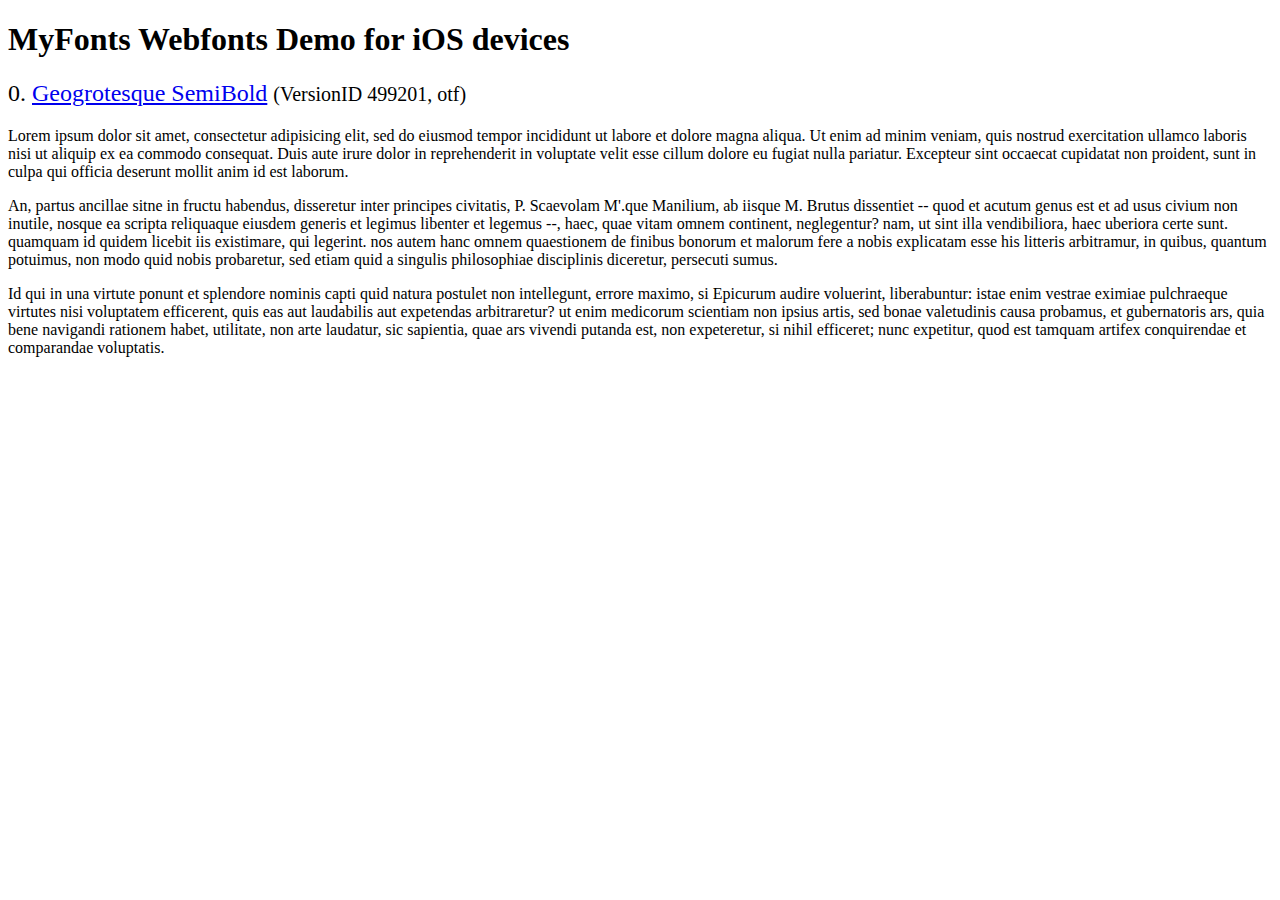
<file: html/woocommerce-FlexSlider-0d95828/demo/fonts/webfonts/geo-semibold/svg/index.html>
<!DOCTYPE html>
<html>
<head>
<title>MyFonts Webfonts Demo for iOS devices</title>
<meta http-equiv="content-type" content="text/html; charset=utf-8" />

<style type="text/css" media="all">

	h2 {
		 font-weight:normal;
	}

		
	@font-face {
		font-family:"Geogrotesque-SemiBold";
		src:url("style_169898.svg#Geogrotesque-SemiBold") format("svg");
	}
	
	.webfont_0 {
		font-family: Geogrotesque-SemiBold;
	}
		
</style>

</head>

<body>

<h1>MyFonts Webfonts Demo for iOS devices</h1>


<h2>0. <span class='webfont_0'><a href='http://new.myfonts.com/search/style::169898/'>Geogrotesque SemiBold</a></span>
<small>(VersionID 499201, otf)</small>
</h2>

<p class='webfont_0'>Lorem ipsum dolor sit amet, consectetur adipisicing elit, sed do eiusmod tempor incididunt ut labore et dolore magna aliqua. Ut enim ad minim veniam, quis nostrud exercitation ullamco laboris nisi ut aliquip ex ea commodo consequat. Duis aute irure dolor in reprehenderit in voluptate velit esse cillum dolore eu fugiat nulla pariatur. Excepteur sint occaecat cupidatat non proident, sunt in culpa qui officia deserunt mollit anim id est laborum.</p>

<p class='webfont_0'>An, partus ancillae sitne in fructu habendus, disseretur inter principes civitatis, P. Scaevolam M'.que Manilium, ab iisque M. Brutus dissentiet -- quod et acutum genus est et ad usus civium non inutile, nosque ea scripta reliquaque eiusdem generis et legimus libenter et legemus --, haec, quae vitam omnem continent, neglegentur? nam, ut sint illa vendibiliora, haec uberiora certe sunt. quamquam id quidem licebit iis existimare, qui legerint. nos autem hanc omnem quaestionem de finibus bonorum et malorum fere a nobis explicatam esse his litteris arbitramur, in quibus, quantum potuimus, non modo quid nobis probaretur, sed etiam quid a singulis philosophiae disciplinis diceretur, persecuti sumus.</p>

<p class='webfont_0'>Id qui in una virtute ponunt et splendore nominis capti quid natura postulet non intellegunt, errore maximo, si Epicurum audire voluerint, liberabuntur: istae enim vestrae eximiae pulchraeque virtutes nisi voluptatem efficerent, quis eas aut laudabilis aut expetendas arbitraretur? ut enim medicorum scientiam non ipsius artis, sed bonae valetudinis causa probamus, et gubernatoris ars, quia bene navigandi rationem habet, utilitate, non arte laudatur, sic sapientia, quae ars vivendi putanda est, non expeteretur, si nihil efficeret; nunc expetitur, quod est tamquam artifex conquirendae et comparandae voluptatis.</p>




</body>
</html>
</file>
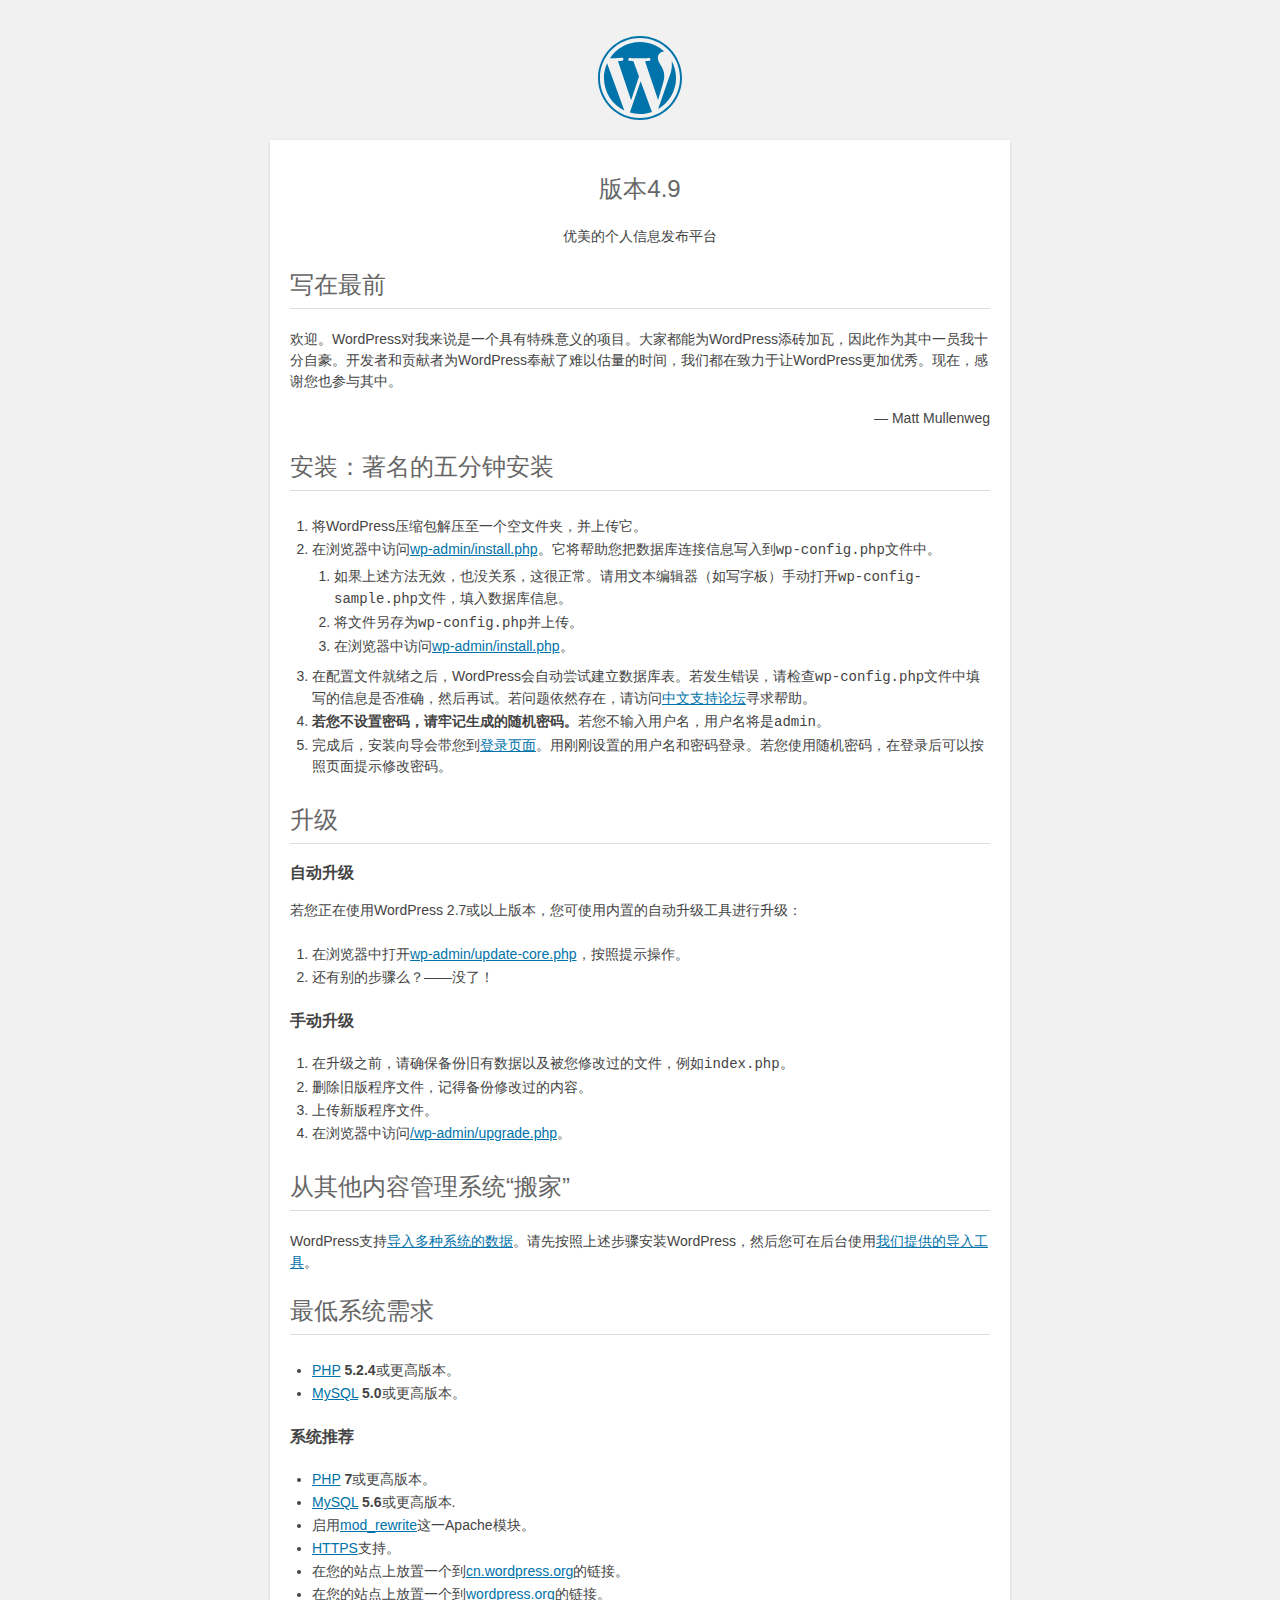
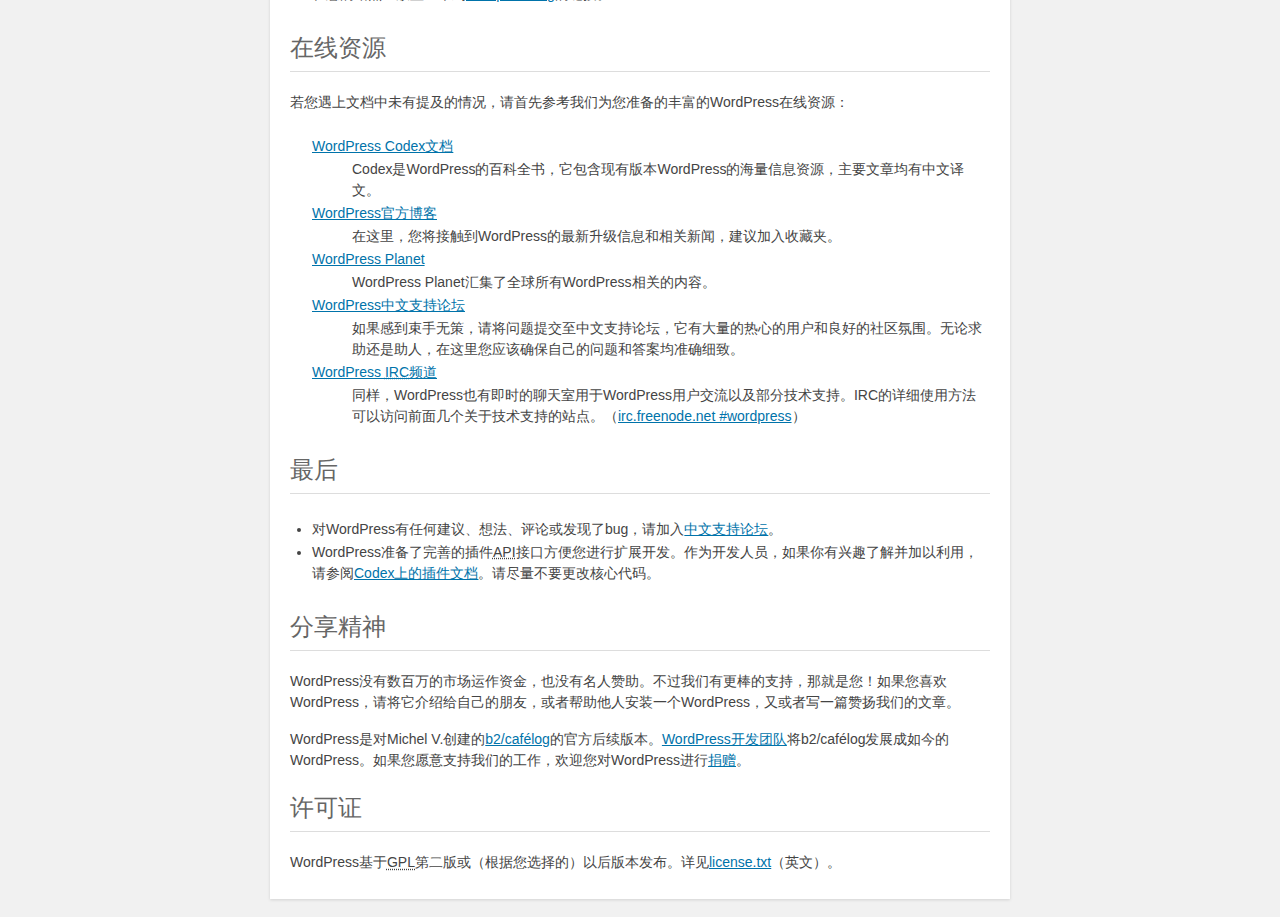
<file: src/readme.html>
<!DOCTYPE html>
<html>
<head>
	<meta name="viewport" content="width=device-width" />
	<meta http-equiv="Content-Type" content="text/html; charset=utf-8" />
	<title>WordPress &#8250; 说明</title>
	<link rel="stylesheet" href="wp-admin/css/install.css?ver=20100228" type="text/css" />
</head>
<body>
<h1 id="logo">
	<a href="https://wordpress.org/"><img alt="WordPress" src="wp-admin/images/wordpress-logo.png" /></a>
	<br /> 版本4.9
</h1>
<p style="text-align: center">优美的个人信息发布平台</p>

<h2>写在最前</h2>
<p>欢迎。WordPress对我来说是一个具有特殊意义的项目。大家都能为WordPress添砖加瓦，因此作为其中一员我十分自豪。开发者和贡献者为WordPress奉献了难以估量的时间，我们都在致力于让WordPress更加优秀。现在，感谢您也参与其中。</p>
<p style="text-align: right">&#8212; Matt Mullenweg</p>

<h2>安装：著名的五分钟安装</h2>
<ol>
	<li>将WordPress压缩包解压至一个空文件夹，并上传它。</li>
	<li>在浏览器中访问<span class="file"><a href="wp-admin/install.php">wp-admin/install.php</a></span>。它将帮助您把数据库连接信息写入到<code>wp-config.php</code>文件中。
		<ol>
			<li>如果上述方法无效，也没关系，这很正常。请用文本编辑器（如写字板）手动打开<code>wp-config-sample.php</code>文件，填入数据库信息。</li>
			<li>将文件另存为<code>wp-config.php</code>并上传。</li>
			<li>在浏览器中访问<span class="file"><a href="wp-admin/install.php">wp-admin/install.php</a></span>。</li>
		</ol>
	</li>
	<li>在配置文件就绪之后，WordPress会自动尝试建立数据库表。若发生错误，请检查<code>wp-config.php</code>文件中填写的信息是否准确，然后再试。若问题依然存在，请访问<a href="http://zh-cn.forums.wordpress.org/" title="WordPress支持论坛">中文支持论坛</a>寻求帮助。</li>
	<li><strong>若您不设置密码，请牢记生成的随机密码。</strong>若您不输入用户名，用户名将是<code>admin</code>。</li>
	<li>完成后，安装向导会带您到<a href="wp-login.php">登录页面</a>。用刚刚设置的用户名和密码登录。若您使用随机密码，在登录后可以按照页面提示修改密码。</li>
</ol>

<h2>升级</h2>
<h3>自动升级</h3>
<p>若您正在使用WordPress 2.7或以上版本，您可使用内置的自动升级工具进行升级：</p>
<ol>
	<li>在浏览器中打开<span class="file"><a href="wp-admin/update-core.php">wp-admin/update-core.php</a></span>，按照提示操作。</li>
	<li>还有别的步骤么？——没了！</li>
</ol>

<h3>手动升级</h3>
<ol>
	<li>在升级之前，请确保备份旧有数据以及被您修改过的文件，例如<code>index.php</code>。</li>
	<li>删除旧版程序文件，记得备份修改过的内容。</li>
	<li>上传新版程序文件。</li>
	<li>在浏览器中访问<span class="file"><a href="wp-admin/upgrade.php">/wp-admin/upgrade.php</a>。</span></li>
</ol>

<h2>从其他内容管理系统“搬家”</h2>
<p>WordPress支持<a href="http://codex.wordpress.org/Importing_Content">导入多种系统的数据</a>。请先按照上述步骤安装WordPress，然后您可在后台使用<a href="wp-admin/import.php" title="导入WordPress">我们提供的导入工具</a>。</p>

<h2>最低系统需求</h2>
<ul>
	<li><a href="http://php.net/">PHP</a> <strong>5.2.4</strong>或更高版本。</li>
	<li><a href="http://www.mysql.com/">MySQL</a> <strong>5.0</strong>或更高版本。</li>
</ul>

<h3>系统推荐</h3>
<ul>
	<li><a href="https://secure.php.net/">PHP</a> <strong>7</strong>或更高版本。</li>
	<li><a href="https://www.mysql.com/">MySQL</a> <strong>5.6</strong>或更高版本.</li>
	<li>启用<a href="http://httpd.apache.org/docs/2.2/mod/mod_rewrite.html">mod_rewrite</a>这一Apache模块。</li>
	<li><a href="https://wordpress.org/news/2016/12/moving-toward-ssl/">HTTPS</a>支持。</li>
	<li>在您的站点上放置一个到<a href="https://cn.wordpress.org/">cn.wordpress.org</a>的链接。</li>
	<li>在您的站点上放置一个到<a href="https://wordpress.org/">wordpress.org</a>的链接。</li>
</ul>

<h2>在线资源</h2>
<p>若您遇上文档中未有提及的情况，请首先参考我们为您准备的丰富的WordPress在线资源：</p>
<dl>
	<dt><a href="https://codex.wordpress.org/">WordPress Codex文档</a></dt>
		<dd>Codex是WordPress的百科全书，它包含现有版本WordPress的海量信息资源，主要文章均有中文译文。</dd>
	<dt><a href="https://wordpress.org/news/">WordPress官方博客</a></dt>
		<dd>在这里，您将接触到WordPress的最新升级信息和相关新闻，建议加入收藏夹。</dd>
	<dt><a href="https://planet.wordpress.org/">WordPress Planet</a></dt>
		<dd>WordPress Planet汇集了全球所有WordPress相关的内容。</dd>
	<dt><a href="https://zh-cn.forums.wordpress.org/forum/issues">WordPress中文支持论坛</a></dt>
		<dd>如果感到束手无策，请将问题提交至中文支持论坛，它有大量的热心的用户和良好的社区氛围。无论求助还是助人，在这里您应该确保自己的问题和答案均准确细致。</dd>
	<dt><a href="https://codex.wordpress.org/IRC">WordPress <abbr title="互联网中继聊天">IRC</abbr>频道</a></dt>
		<dd>同样，WordPress也有即时的聊天室用于WordPress用户交流以及部分技术支持。IRC的详细使用方法可以访问前面几个关于技术支持的站点。（<a href="irc://irc.freenode.net/wordpress">irc.freenode.net #wordpress</a>）</dd>
</dl>

<h2>最后</h2>
<ul>
	<li>对WordPress有任何建议、想法、评论或发现了bug，请加入<a href="http://zh-cn.forums.wordpress.org/">中文支持论坛</a>。</li>
	<li>WordPress准备了完善的插件<abbr title="应用编程接口">API</abbr>接口方便您进行扩展开发。作为开发人员，如果你有兴趣了解并加以利用，请参阅<a href="http://codex.wordpress.org/Plugin_API">Codex上的插件文档</a>。请尽量不要更改核心代码。</li>
</ul>

<h2>分享精神</h2>
<p>WordPress没有数百万的市场运作资金，也没有名人赞助。不过我们有更棒的支持，那就是您！如果您喜欢WordPress，请将它介绍给自己的朋友，或者帮助他人安装一个WordPress，又或者写一篇赞扬我们的文章。</p>

<p>WordPress是对Michel V.创建的<a href="http://cafelog.com/">b2/caf&#233;log</a>的官方后续版本。<a href="http://wordpress.org/about/">WordPress开发团队</a>将b2/caf&#233;log发展成如今的WordPress。如果您愿意支持我们的工作，欢迎您对WordPress进行<a href="http://wordpress.org/donate/">捐赠</a>。</p>

<h2>许可证</h2>
<p>WordPress基于<abbr title="GNU通用公共许可证">GPL</abbr>第二版或（根据您选择的）以后版本发布。详见<a href="license.txt">license.txt</a>（英文）。</p>

</body>
</html>
</file>
<file: src/wp-admin/css/install.css>
html {
	background: #f1f1f1;
	margin: 0 20px;
}

body {
	background: #fff;
	color: #444;
	font-family: -apple-system, BlinkMacSystemFont, "Segoe UI", Roboto, Oxygen-Sans, Ubuntu, Cantarell, "Helvetica Neue", sans-serif;
	margin: 140px auto 25px;
	padding: 20px 20px 10px 20px;
	max-width: 700px;
	-webkit-font-smoothing: subpixel-antialiased;
	box-shadow: 0 1px 3px rgba(0,0,0,0.13);
}

a {
	color: #0073aa;
}

a:hover,
a:active {
	color: #00a0d2;
}

a:focus {
	color: #124964;
	box-shadow:
		0 0 0 1px #5b9dd9,
		0 0 2px 1px rgba(30, 140, 190, .8);
}

.ie8 a:focus {
	outline: #5b9dd9 solid 1px;
}

h1, h2 {
	border-bottom: 1px solid #ddd;
	clear: both;
	color: #666;
	font-size: 24px;
	padding: 0;
	padding-bottom: 7px;
	font-weight: 400;
}

h3 {
	font-size: 16px;
}

p, li, dd, dt {
	padding-bottom: 2px;
	font-size: 14px;
	line-height: 1.5;
}

code, .code {
	font-family: Consolas, Monaco, monospace;
}

ul, ol, dl {
	padding: 5px 5px 5px 22px;
}

a img {
	border:0
}
abbr {
	border: 0;
	font-variant: normal;
}

fieldset {
	border: 0;
	padding: 0;
	margin: 0;
}

label {
	cursor: pointer;
}

#logo {
	margin: 6px 0 14px 0;
	padding: 0 0 7px 0;
	border-bottom: none;
	text-align:center
}
#logo a {
	background-image: url(../images/w-logo-blue.png?ver=20131202);
	background-image: none, url(../images/wordpress-logo.svg?ver=20131107);
	background-size: 84px;
	background-position: center top;
	background-repeat: no-repeat;
	color: #444; /* same as login.css */
	height: 84px;
	font-size: 20px;
	font-weight: 400;
	line-height: 1.3em;
	margin: -130px auto 25px;
	padding: 0;
	text-decoration: none;
	width: 84px;
	text-indent: -9999px;
	outline: none;
	overflow: hidden;
	display: block;
}

#logo a:focus {
	box-shadow: none;
}

.step {
	margin: 20px 0 15px;
}
.step, th {
	text-align: left;
	padding: 0;
}
.language-chooser.wp-core-ui .step .button.button-large {
	height: 36px;
	font-size: 14px;
	line-height: 33px;
	vertical-align: middle;
}
textarea {
	border: 1px solid #ddd;
	font-family: -apple-system, BlinkMacSystemFont, "Segoe UI", Roboto, Oxygen-Sans, Ubuntu, Cantarell, "Helvetica Neue", sans-serif;
	width: 100%;
	box-sizing: border-box;
}

.form-table {
	border-collapse: collapse;
	margin-top: 1em;
	width: 100%;
}

.form-table td {
	margin-bottom: 9px;
	padding: 10px 20px 10px 0;
	font-size: 14px;
	vertical-align: top
}

.form-table th {
	font-size: 14px;
	text-align: left;
	padding: 10px 20px 10px 0;
	width: 140px;
	vertical-align: top;
}

.form-table code {
	line-height: 18px;
	font-size: 14px;
}

.form-table p {
	margin: 4px 0 0 0;
	font-size: 11px;
}

.form-table input {
	line-height: 20px;
	font-size: 15px;
	padding: 3px 5px;
	border: 1px solid #ddd;
	box-shadow: inset 0 1px 2px rgba(0,0,0,0.07);
}

input,
submit {
	font-family: -apple-system, BlinkMacSystemFont, "Segoe UI", Roboto, Oxygen-Sans, Ubuntu, Cantarell, "Helvetica Neue", sans-serif;
}

.form-table input[type=text],
.form-table input[type=email],
.form-table input[type=url],
.form-table input[type=password] {
	width: 206px;
}

.form-table th p {
	font-weight: 400;
}

.form-table.install-success th,
.form-table.install-success td {
	vertical-align: middle;
	padding: 16px 20px 16px 0;
}

.form-table.install-success td p {
	margin: 0;
	font-size: 14px;
}

.form-table.install-success td code {
	margin: 0;
	font-size: 18px;
}

#error-page {
	margin-top: 50px;
}

#error-page p {
	font-size: 14px;
	line-height: 18px;
	margin: 25px 0 20px;
}

#error-page code, .code {
	font-family: Consolas, Monaco, monospace;
}

.wp-hide-pw > .dashicons {
	line-height: inherit;
}

#pass-strength-result {
	background-color: #eee;
	border: 1px solid #ddd;
	color: #23282d;
	margin: -2px 5px 5px 0px;
	padding: 3px 5px;
	text-align: center;
	width: 218px;
	box-sizing: border-box;
	opacity: 0;
}

#pass-strength-result.short {
	background-color: #f1adad;
	border-color: #e35b5b;
	opacity: 1;
}

#pass-strength-result.bad {
	background-color: #fbc5a9;
	border-color: #f78b53;
	opacity: 1;
}

#pass-strength-result.good {
	background-color: #ffe399;
	border-color: #ffc733;
	opacity: 1;
}

#pass-strength-result.strong {
	background-color: #c1e1b9;
	border-color: #83c373;
	opacity: 1;
}

#pass1.short, #pass1-text.short {
	border-color: #e35b5b;
}

#pass1.bad, #pass1-text.bad {
	border-color: #f78b53;
}

#pass1.good, #pass1-text.good {
	border-color: #ffc733;
}

#pass1.strong, #pass1-text.strong {
	border-color: #83c373;
}

.pw-weak {
	display: none;
}

.message {
	border-left: 4px solid #dc3232;
	padding: .7em .6em;
	background-color: #fbeaea;
}

/* rtl:ignore */
#dbname,
#uname,
#pwd,
#dbhost,
#prefix,
#user_login,
#admin_email,
#pass1,
#pass2 {
	direction: ltr;
}

#pass1-text,
.show-password #pass1 {
	display: none;
}

.show-password #pass1-text
{
	display: inline-block;
}

.form-table span.description.important {
	font-size: 12px;
}


/* localization */
body.rtl,
.rtl textarea,
.rtl input,
.rtl submit {
	font-family: Tahoma, sans-serif;
}

:lang(he-il) body.rtl,
:lang(he-il) .rtl textarea,
:lang(he-il) .rtl input,
:lang(he-il) .rtl submit {
	font-family: Arial, sans-serif;
}

@media only screen and (max-width: 799px) {
	body {
		margin-top: 115px;
	}
	#logo a {
		margin: -125px auto 30px;
	}
}

@media screen and ( max-width: 782px ) {

	.form-table {
		margin-top: 0;
	}

	.form-table th,
	.form-table td {
		display: block;
		width: auto;
		vertical-align: middle;
	}

	.form-table th {
		padding: 20px 0 0;
	}

	.form-table td {
		padding: 5px 0;
		border: 0;
		margin: 0;
	}

	textarea,
	input {
		font-size: 16px;
	}

	.form-table td input[type="text"],
	.form-table td input[type="email"],
	.form-table td input[type="url"],
	.form-table td input[type="password"],
	.form-table td select,
	.form-table td textarea,
	.form-table span.description {
		width: 100%;
		font-size: 16px;
		line-height: 1.5;
		padding: 7px 10px;
		display: block;
		max-width: none;
		box-sizing: border-box;
	}

}

body.language-chooser {
	max-width: 300px;
}

.language-chooser select {
	padding: 8px;
	width: 100%;
	display: block;
	border: 1px solid #ddd;
	background-color: #fff;
	color: #32373c;
	font-size: 16px;
	font-family: Arial, sans-serif;
	font-weight: 400;
}

.language-chooser p {
	text-align: right;
}

.screen-reader-input,
.screen-reader-text {
	border: 0;
	clip: rect(1px, 1px, 1px, 1px);
	-webkit-clip-path: inset(50%);
	clip-path: inset(50%);
	height: 1px;
	margin: -1px;
	overflow: hidden;
	padding: 0;
	position: absolute;
	width: 1px;
	word-wrap: normal !important;
}

.spinner {
	background: url(../images/spinner.gif) no-repeat;
	background-size: 20px 20px;
	visibility: hidden;
	opacity: 0.7;
	filter: alpha(opacity=70);
	width: 20px;
	height: 20px;
	margin: 2px 5px 0;
}

.step .spinner {
	display: inline-block;
	vertical-align: middle;
	margin-right: 15px;
}

.button.hide-if-no-js,
.hide-if-no-js {
	display: none;
}

/**
 * HiDPI Displays
 */
@media print,
  (-webkit-min-device-pixel-ratio: 1.25),
  (min-resolution: 120dpi) {

	.spinner {
		background-image: url(../images/spinner-2x.gif);
	}

}
</file>
